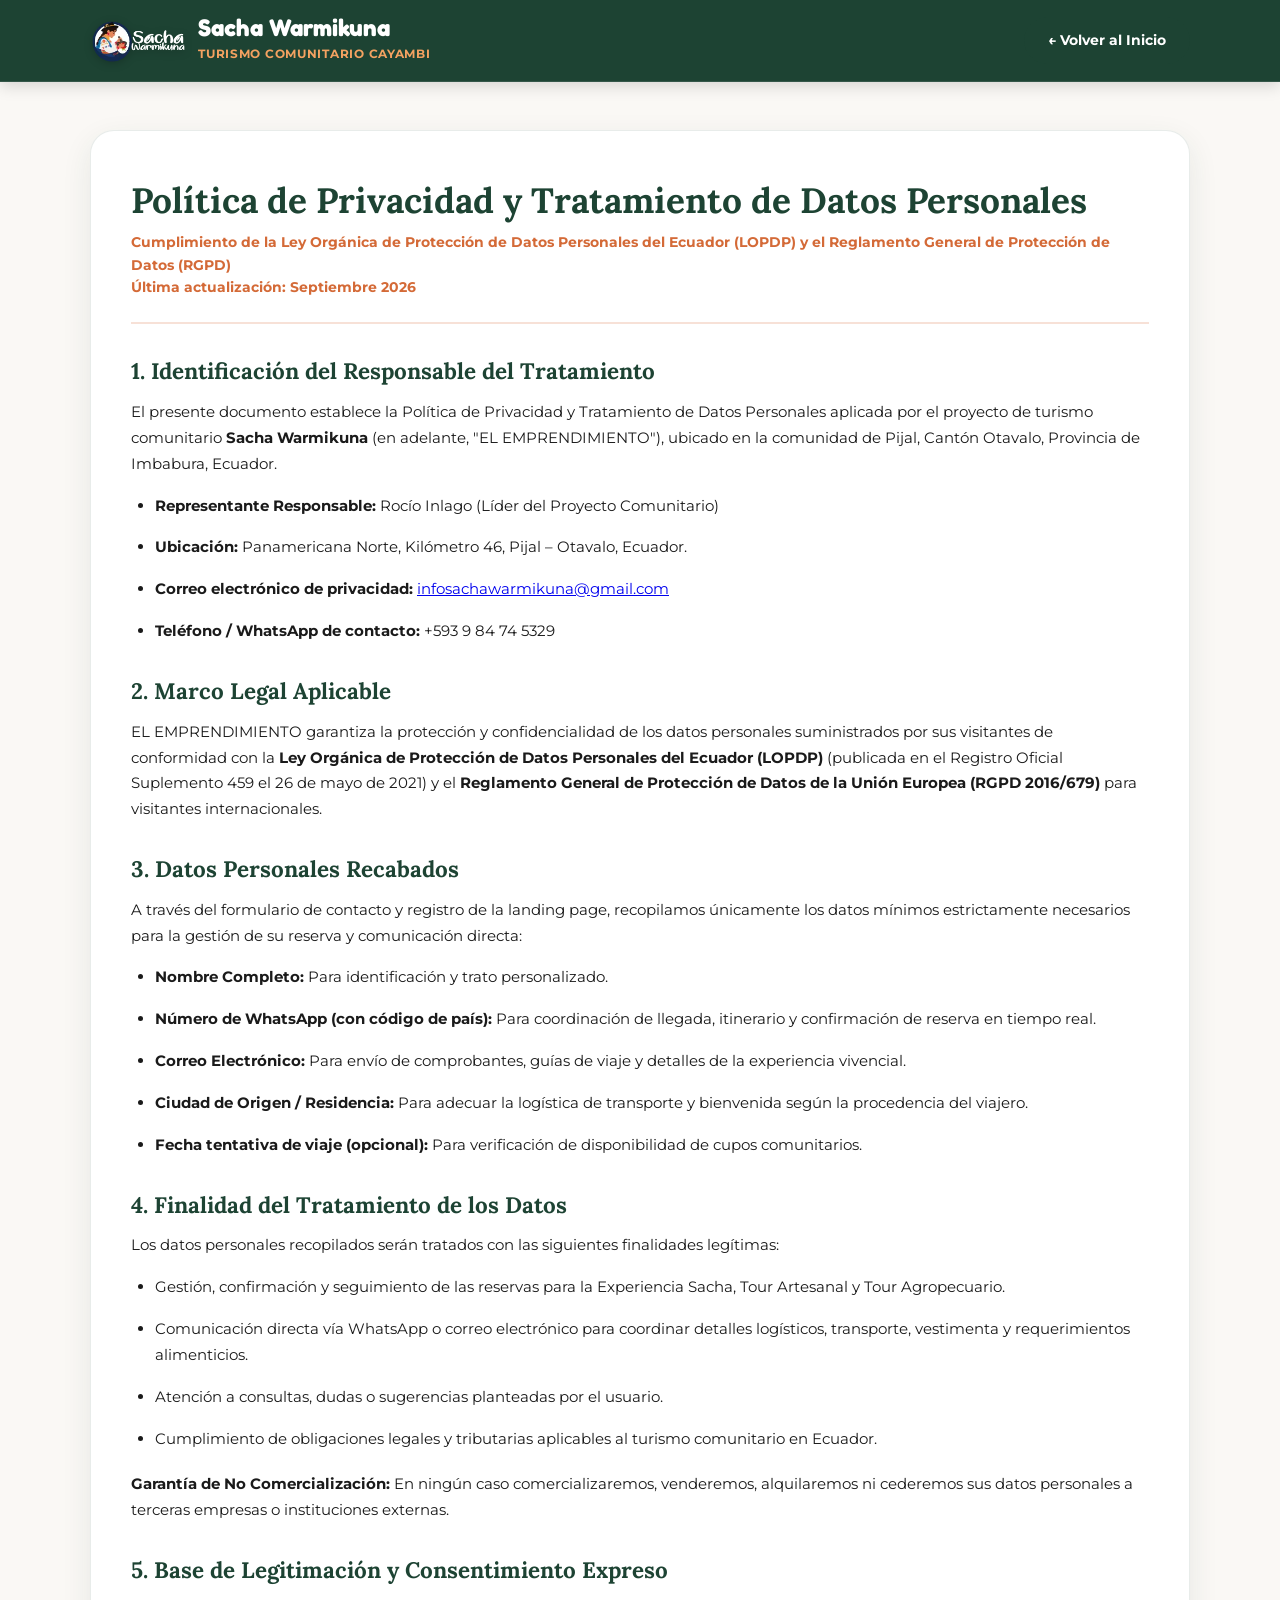
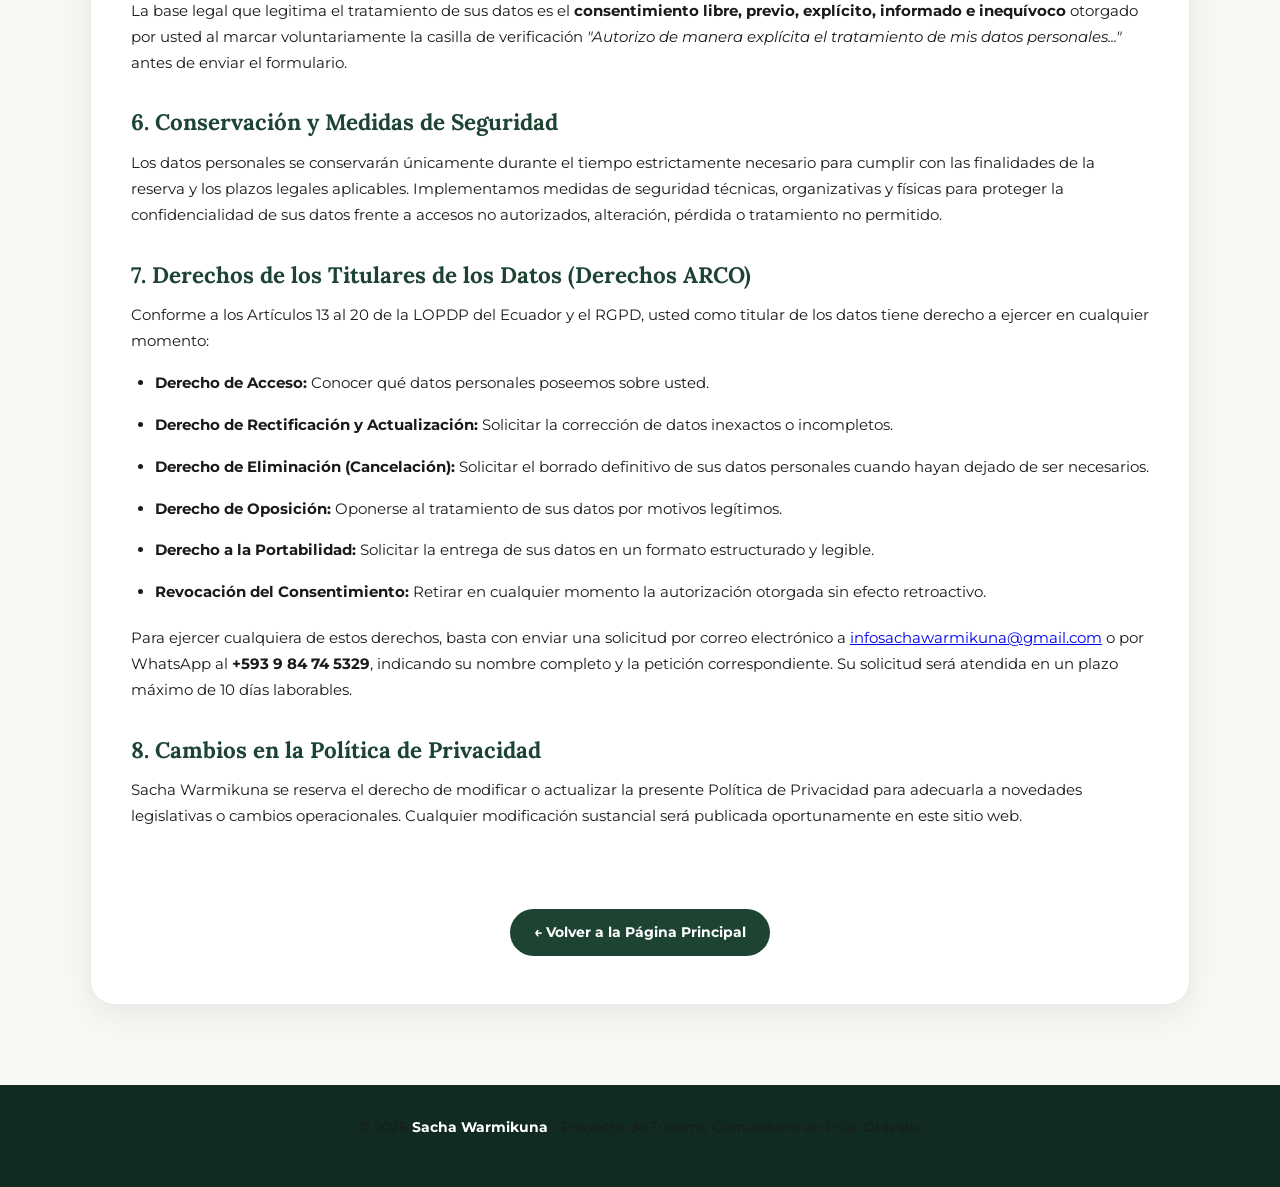
<file: politica-de-privacidad.html>
<!DOCTYPE html>
<html lang="es">
<head>
    <meta charset="UTF-8">
    <meta name="viewport" content="width=device-width, initial-scale=1.0">
    
    <title>Política de Privacidad y Protección de Datos | Sacha Warmikuna</title>
    <meta name="description" content="Política de privacidad y tratamiento de datos personales de Sacha Warmikuna conforme a la LOPDP de Ecuador y el RGPD.">
    <meta name="robots" content="index, follow">

    <link rel="icon" type="image/webp" href="assets/images/logo_sacha_warmikuna.webp">
    <link rel="stylesheet" href="css/styles.css">

    <style>
        .privacy-page {
            padding: 3rem 0 5rem 0;
        }

        .privacy-card {
            background: #FFFFFF;
            border-radius: var(--radius-lg);
            padding: 3rem 2.5rem;
            box-shadow: var(--shadow-card);
            border: 1px solid rgba(29, 67, 51, 0.1);
        }

        @media (max-width: 768px) {
            .privacy-card {
                padding: 1.75rem 1.25rem;
            }
        }

        .privacy-header {
            border-bottom: 2px solid rgba(212, 106, 55, 0.2);
            padding-bottom: 1.5rem;
            margin-bottom: 2rem;
        }

        .privacy-title {
            font-family: var(--font-heading-hero);
            font-size: 2.2rem;
            color: var(--color-primary);
            margin-bottom: 0.5rem;
        }

        .privacy-meta {
            font-size: 0.875rem;
            color: var(--color-secondary);
            font-weight: 700;
        }

        .privacy-body h2 {
            font-family: var(--font-heading-hero);
            font-size: 1.4rem;
            color: var(--color-primary);
            margin: 2rem 0 0.85rem 0;
        }

        .privacy-body p, .privacy-body li {
            font-size: 0.95rem;
            color: var(--color-text-dark);
            line-height: 1.7;
            margin-bottom: 1rem;
        }

        .privacy-body ul {
            padding-left: 1.5rem;
            margin-bottom: 1.25rem;
        }

        .back-btn {
            display: inline-flex;
            align-items: center;
            gap: 0.5rem;
            background: var(--color-primary);
            color: #FFFFFF;
            padding: 0.75rem 1.5rem;
            border-radius: var(--radius-pill);
            text-decoration: none;
            font-weight: 700;
            font-size: 0.9rem;
            transition: var(--transition);
            margin-top: 2rem;
        }

        .back-btn:hover {
            background: var(--color-primary-dark);
            transform: translateY(-2px);
        }
    </style>
</head>
<body>

    <!-- Header Mínimo de Marca -->
    <header class="site-header">
        <div class="container header-inner">
            <a href="index.html" class="brand-logo-wrap">
                <img src="assets/images/logo_sacha_warmikuna.webp" alt="Logo Sacha Warmikuna" class="brand-logo-img">
                <div>
                    <h1 class="brand-name">Sacha Warmikuna</h1>
                    <span class="brand-tagline">Turismo Comunitario Cayambi</span>
                </div>
            </a>
            <a href="index.html" class="back-btn" style="margin-top: 0;">← Volver al Inicio</a>
        </div>
    </header>

    <main class="privacy-page">
        <div class="container">
            <article class="privacy-card">
                
                <div class="privacy-header">
                    <h1 class="privacy-title">Política de Privacidad y Tratamiento de Datos Personales</h1>
                    <div class="privacy-meta">
                        Cumplimiento de la Ley Orgánica de Protección de Datos Personales del Ecuador (LOPDP) y el Reglamento General de Protección de Datos (RGPD)
                        <br>Última actualización: Septiembre 2026
                    </div>
                </div>

                <div class="privacy-body">
                    
                    <h2>1. Identificación del Responsable del Tratamiento</h2>
                    <p>
                        El presente documento establece la Política de Privacidad y Tratamiento de Datos Personales aplicada por el proyecto de turismo comunitario <strong>Sacha Warmikuna</strong> (en adelante, "EL EMPRENDIMIENTO"), ubicado en la comunidad de Pijal, Cantón Otavalo, Provincia de Imbabura, Ecuador.
                    </p>
                    <ul>
                        <li><strong>Representante Responsable:</strong> Rocío Inlago (Líder del Proyecto Comunitario)</li>
                        <li><strong>Ubicación:</strong> Panamericana Norte, Kilómetro 46, Pijal – Otavalo, Ecuador.</li>
                        <li><strong>Correo electrónico de privacidad:</strong> <a href="mailto:infosachawarmikuna@gmail.com">infosachawarmikuna@gmail.com</a></li>
                        <li><strong>Teléfono / WhatsApp de contacto:</strong> +593 9 84 74 5329</li>
                    </ul>

                    <h2>2. Marco Legal Aplicable</h2>
                    <p>
                        EL EMPRENDIMIENTO garantiza la protección y confidencialidad de los datos personales suministrados por sus visitantes de conformidad con la <strong>Ley Orgánica de Protección de Datos Personales del Ecuador (LOPDP)</strong> (publicada en el Registro Oficial Suplemento 459 el 26 de mayo de 2021) y el <strong>Reglamento General de Protección de Datos de la Unión Europea (RGPD 2016/679)</strong> para visitantes internacionales.
                    </p>

                    <h2>3. Datos Personales Recabados</h2>
                    <p>
                        A través del formulario de contacto y registro de la landing page, recopilamos únicamente los datos mínimos estrictamente necesarios para la gestión de su reserva y comunicación directa:
                    </p>
                    <ul>
                        <li><strong>Nombre Completo:</strong> Para identificación y trato personalizado.</li>
                        <li><strong>Número de WhatsApp (con código de país):</strong> Para coordinación de llegada, itinerario y confirmación de reserva en tiempo real.</li>
                        <li><strong>Correo Electrónico:</strong> Para envío de comprobantes, guías de viaje y detalles de la experiencia vivencial.</li>
                        <li><strong>Ciudad de Origen / Residencia:</strong> Para adecuar la logística de transporte y bienvenida según la procedencia del viajero.</li>
                        <li><strong>Fecha tentativa de viaje (opcional):</strong> Para verificación de disponibilidad de cupos comunitarios.</li>
                    </ul>

                    <h2>4. Finalidad del Tratamiento de los Datos</h2>
                    <p>
                        Los datos personales recopilados serán tratados con las siguientes finalidades legítimas:
                    </p>
                    <ul>
                        <li>Gestión, confirmación y seguimiento de las reservas para la Experiencia Sacha, Tour Artesanal y Tour Agropecuario.</li>
                        <li>Comunicación directa vía WhatsApp o correo electrónico para coordinar detalles logísticos, transporte, vestimenta y requerimientos alimenticios.</li>
                        <li>Atención a consultas, dudas o sugerencias planteadas por el usuario.</li>
                        <li>Cumplimiento de obligaciones legales y tributarias aplicables al turismo comunitario en Ecuador.</li>
                    </ul>
                    <p>
                        <strong>Garantía de No Comercialización:</strong> En ningún caso comercializaremos, venderemos, alquilaremos ni cederemos sus datos personales a terceras empresas o instituciones externas.

                    <h2>5. Base de Legitimación y Consentimiento Expreso</h2>
                    <p>
                        La base legal que legitima el tratamiento de sus datos es el <strong>consentimiento libre, previo, explícito, informado e inequívoco</strong> otorgado por usted al marcar voluntariamente la casilla de verificación <em>"Autorizo de manera explícita el tratamiento de mis datos personales..."</em> antes de enviar el formulario.
                    </p>

                    <h2>6. Conservación y Medidas de Seguridad</h2>
                    <p>
                        Los datos personales se conservarán únicamente durante el tiempo estrictamente necesario para cumplir con las finalidades de la reserva y los plazos legales aplicables. Implementamos medidas de seguridad técnicas, organizativas y físicas para proteger la confidencialidad de sus datos frente a accesos no autorizados, alteración, pérdida o tratamiento no permitido.
                    </p>

                    <h2>7. Derechos de los Titulares de los Datos (Derechos ARCO)</h2>
                    <p>
                        Conforme a los Artículos 13 al 20 de la LOPDP del Ecuador y el RGPD, usted como titular de los datos tiene derecho a ejercer en cualquier momento:
                    </p>
                    <ul>
                        <li><strong>Derecho de Acceso:</strong> Conocer qué datos personales poseemos sobre usted.</li>
                        <li><strong>Derecho de Rectificación y Actualización:</strong> Solicitar la corrección de datos inexactos o incompletos.</li>
                        <li><strong>Derecho de Eliminación (Cancelación):</strong> Solicitar el borrado definitivo de sus datos personales cuando hayan dejado de ser necesarios.</li>
                        <li><strong>Derecho de Oposición:</strong> Oponerse al tratamiento de sus datos por motivos legítimos.</li>
                        <li><strong>Derecho a la Portabilidad:</strong> Solicitar la entrega de sus datos en un formato estructurado y legible.</li>
                        <li><strong>Revocación del Consentimiento:</strong> Retirar en cualquier momento la autorización otorgada sin efecto retroactivo.</li>
                    </ul>
                    <p>
                        Para ejercer cualquiera de estos derechos, basta con enviar una solicitud por correo electrónico a <a href="mailto:infosachawarmikuna@gmail.com">infosachawarmikuna@gmail.com</a> o por WhatsApp al <strong>+593 9 84 74 5329</strong>, indicando su nombre completo y la petición correspondiente. Su solicitud será atendida en un plazo máximo de 10 días laborables.

                    <h2>8. Cambios en la Política de Privacidad</h2>
                    <p>
                        Sacha Warmikuna se reserva el derecho de modificar o actualizar la presente Política de Privacidad para adecuarla a novedades legislativas o cambios operacionales. Cualquier modificación sustancial será publicada oportunamente en este sitio web.
                    </p>

                    <div style="text-align: center; margin-top: 3rem;">
                        <a href="index.html" class="back-btn">← Volver a la Página Principal</a>
                    </div>

                </div>
            </article>
        </div>
    </main>

    <footer class="site-footer">
        <div class="container">
            <p>© 2026 <strong>Sacha Warmikuna</strong> - Proyecto de Turismo Comunitario en Pijal, Otavalo.</p>
        </div>
    </footer>

</body>
</html>
</file>
<file: css/styles.css>
/* ==========================================================================
   SACHA WARMIKUNA - LANDING PAGE GUÍA DE ESTILOS VISUALES Y FÓRMULA DE COPYWRITING
   Basado estrictamente en:
   - DATA_MD/sacha-warmikuna-copy-deck.md
   - DATA_MD/sacha-warmikuna-visual-guide.md
   ========================================================================== */

@import url('https://fonts.googleapis.com/css2?family=Lora:ital,wght@0,500;0,600;0,700;1,600&family=Montserrat:wght@400;500;600;700;800&family=Playfair+Display:ital,wght@0,600;0,700;0,800;1,600&family=Fredoka:wght@500;600;700&family=Plus+Jakarta+Sans:wght@400;500;600;700&display=swap');

:root {
    /* Paleta Oficial - Guía de Estilos Visuales */
    --color-primary: #1D4333;          /* Verde Selva Profunda */
    --color-primary-dark: #122B20;     /* Verde Oscuro Intenso */
    --color-secondary: #D46A37;        /* Terracota Cayambi */
    --color-secondary-light: #F4A261;  /* Terracota Suave */
    --color-cta: #E63946;              /* Rojo Urgencia CTA Conversion */
    --color-cta-hover: #C92A37;
    --color-cta-text: #FFFFFF;
    
    /* Tonos Neutros de Soporte */
    --color-bg-light: #FAF8F5;         /* Crema Lino */
    --color-card-bg: #FFFFFF;
    --color-text-dark: #1A1A1A;        /* Carbón Vegetal */
    --color-text-muted: #4A5568;

    /* Jerarquía Tipográfica */
    --font-heading-hero: 'Lora', 'Playfair Display', Georgia, serif;
    --font-heading-sub: 'Montserrat', system-ui, sans-serif;
    --font-body: 'Montserrat', 'Plus Jakarta Sans', system-ui, sans-serif;
    --font-brand-display: 'Fredoka', cursive, sans-serif;

    /* Bordes & Sombras */
    --radius-btn: 8px;                 /* Radio de borde 8px para botones amigables */
    --radius-sm: 8px;
    --radius-md: 16px;
    --radius-lg: 24px;
    --radius-pill: 999px;

    --shadow-subtle: 0 4px 20px rgba(29, 67, 51, 0.06);
    --shadow-card: 0 10px 30px rgba(29, 67, 51, 0.09);
    --shadow-pop: 0 14px 35px rgba(230, 57, 70, 0.35);

    --transition: all 0.3s cubic-bezier(0.16, 1, 0.3, 1);
}

/* Variantes A/B Test de Color de CTA */
body.cta-variant-green {
    --color-cta: #1D4333;
    --color-cta-hover: #122B20;
    --shadow-pop: 0 14px 35px rgba(29, 67, 51, 0.35);
}

body.cta-variant-terracota {
    --color-cta: #D46A37;
    --color-cta-hover: #B55424;
    --shadow-pop: 0 14px 35px rgba(212, 106, 55, 0.35);
}

/* Reset y Base */
*, *::before, *::after {
    box-sizing: border-box;
    margin: 0;
    padding: 0;
}

html {
    scroll-behavior: smooth;
    font-size: 16px;
    -webkit-tap-highlight-color: transparent;
}

body {
    font-family: var(--font-body);
    background-color: var(--color-bg-light);
    color: var(--color-text-dark);
    line-height: 1.6;
    overflow-x: hidden;
}

/* Tipografía de Escaneo Rápido */
h1, .hero-puv-title {
    font-family: var(--font-heading-hero);
    line-height: 1.25;
    color: var(--color-primary);
    font-weight: 700;
}

h2, h3, h4, .font-subhead {
    font-family: var(--font-heading-sub);
    line-height: 1.3;
    color: var(--color-primary);
}

p {
    margin-bottom: 1rem;
    color: var(--color-text-dark);
}

.container {
    width: 100%;
    max-width: 1140px;
    margin: 0 auto;
    padding: 0 1.25rem;
}

/* --------------------------------------------------------------------------
   HEADER (SIN PUNTOS DE FUGA: LOGO ÚNICAMENTE)
   -------------------------------------------------------------------------- */
.site-header {
    background-color: var(--color-primary);
    backdrop-filter: blur(8px);
    border-bottom: 1px solid rgba(255, 255, 255, 0.1);
    padding: 0.85rem 0;
    position: sticky;
    top: 0;
    z-index: 100;
    box-shadow: 0 4px 15px rgba(0, 0, 0, 0.15);
}

.header-inner {
    display: flex;
    justify-content: space-between;
    align-items: center;
}

.brand-logo-wrap {
    display: flex;
    align-items: center;
    gap: 0.75rem;
    text-decoration: none;
}

.brand-logo-img {
    height: 54px;
    width: auto;
    object-fit: contain;
    border: none;
    background: transparent;
    filter: drop-shadow(0 2px 4px rgba(0,0,0,0.2));
}

.brand-name {
    font-family: var(--font-brand-display);
    font-size: 1.5rem;
    font-weight: 700;
    color: #FFFFFF;
    line-height: 1;
}

.brand-tagline {
    font-size: 0.75rem;
    color: var(--color-secondary-light);
    font-weight: 700;
    text-transform: uppercase;
    letter-spacing: 0.06em;
}

.header-badge {
    background: rgba(255, 255, 255, 0.15);
    color: #FFFFFF;
    padding: 0.4rem 0.9rem;
    border-radius: var(--radius-pill);
    font-size: 0.8rem;
    font-weight: 700;
    display: flex;
    align-items: center;
    gap: 0.4rem;
    border: 1px solid rgba(255, 255, 255, 0.25);
}

.pulse-dot {
    width: 8px;
    height: 8px;
    background-color: var(--color-cta);
    border-radius: 50%;
    animation: pulseDot 1.5s infinite;
}

@keyframes pulseDot {
    0% { transform: scale(0.95); box-shadow: 0 0 0 0 rgba(230, 57, 70, 0.7); }
    70% { transform: scale(1); box-shadow: 0 0 0 8px rgba(230, 57, 70, 0); }
    100% { transform: scale(0.95); box-shadow: 0 0 0 0 rgba(230, 57, 70, 0); }
}

/* --------------------------------------------------------------------------
   HERO SECTION (PUV + HERO SHOT VIDEO + FORMULARIO)
   -------------------------------------------------------------------------- */
.hero-section {
    padding: 2rem 0 3.5rem 0;
    background: linear-gradient(180deg, rgba(29, 67, 51, 0.04) 0%, var(--color-bg-light) 100%);
}

.hero-grid {
    display: grid;
    grid-template-columns: 1fr;
    gap: 2rem;
    align-items: flex-start;
}

@media (min-width: 992px) {
    .hero-grid {
        grid-template-columns: 1.15fr 0.85fr;
        gap: 2.5rem;
    }
}

.hero-pill {
    display: inline-flex;
    align-items: center;
    gap: 0.5rem;
    background: rgba(212, 106, 55, 0.12);
    color: var(--color-secondary);
    padding: 0.4rem 1rem;
    border-radius: var(--radius-pill);
    font-size: 0.825rem;
    font-weight: 700;
    border: 1px solid rgba(212, 106, 55, 0.25);
    margin-bottom: 0.75rem;
}

.hero-puv-title {
    font-size: 2.1rem;
    margin-bottom: 1rem;
}

@media (min-width: 768px) {
    .hero-puv-title {
        font-size: 2.65rem;
    }
}

.hero-subtitle {
    font-size: 1.05rem;
    color: var(--color-text-muted);
    font-weight: 500;
    line-height: 1.6;
    margin-bottom: 1.5rem;
}

/* Hero Shot Video Container */
.video-hero-card {
    position: relative;
    border-radius: var(--radius-md);
    overflow: hidden;
    box-shadow: var(--shadow-card);
    border: 3px solid #FFFFFF;
    background: #000;
    cursor: pointer;
}

.video-poster-img {
    width: 100%;
    height: auto;
    aspect-ratio: 16 / 9;
    object-fit: cover;
    transition: var(--transition);
}

.video-hero-card:hover .video-poster-img {
    transform: scale(1.03);
}

.video-play-overlay {
    position: absolute;
    inset: 0;
    background: linear-gradient(180deg, rgba(0, 0, 0, 0.15) 0%, rgba(29, 67, 51, 0.7) 100%);
    display: flex;
    flex-direction: column;
    justify-content: center;
    align-items: center;
    padding: 1.5rem;
    color: #FFFFFF;
    text-align: center;
}

.play-btn-circle {
    width: 72px;
    height: 72px;
    background: var(--color-cta);
    border-radius: 50%;
    display: flex;
    justify-content: center;
    align-items: center;
    box-shadow: var(--shadow-pop);
    transition: var(--transition);
    margin-bottom: 0.85rem;
}

.play-btn-circle svg {
    width: 32px;
    height: 32px;
    fill: #FFFFFF;
    margin-left: 4px;
}

.video-hero-card:hover .play-btn-circle {
    transform: scale(1.12);
}

.video-caption {
    font-size: 0.925rem;
    font-weight: 600;
    text-shadow: 0 2px 4px rgba(0,0,0,0.6);
    line-height: 1.4;
}

/* Formulario de Captación Rápida (Form In-Hero) */
.lead-form-card {
    background: var(--color-card-bg);
    border-radius: var(--radius-lg);
    padding: 2rem 1.75rem;
    box-shadow: var(--shadow-card);
    border: 2px solid rgba(29, 67, 51, 0.12);
}

.lead-form-header {
    text-align: center;
    margin-bottom: 1.25rem;
}

.form-badge {
    background: rgba(212, 106, 55, 0.12);
    color: var(--color-secondary);
    font-size: 0.75rem;
    font-weight: 800;
    text-transform: uppercase;
    letter-spacing: 0.08em;
    padding: 0.25rem 0.75rem;
    border-radius: var(--radius-pill);
    display: inline-block;
    margin-bottom: 0.5rem;
}

.form-title {
    font-size: 1.5rem;
    font-weight: 700;
    color: var(--color-primary);
}

.form-subtitle {
    font-size: 0.85rem;
    color: var(--color-text-muted);
    font-style: italic;
}

.form-group {
    margin-bottom: 1.1rem;
}

.form-label {
    display: block;
    font-size: 0.875rem;
    font-weight: 700;
    color: var(--color-primary);
    margin-bottom: 0.35rem;
}

.form-control {
    width: 100%;
    padding: 0.85rem 1rem;
    font-family: var(--font-body);
    font-size: 1rem;
    color: var(--color-text-dark);
    background-color: #F9FAFB;
    border: 1.5px solid #E2E8F0;
    border-radius: var(--radius-sm);
    transition: var(--transition);
    outline: none;
}

.form-control:focus {
    background-color: #FFFFFF;
    border-color: var(--color-primary);
    box-shadow: 0 0 0 3px rgba(29, 67, 51, 0.12);
}

.form-control.error {
    border-color: #E63946;
    background-color: #FFF5F5;
}

.error-message {
    font-size: 0.775rem;
    color: #E63946;
    font-weight: 600;
    margin-top: 0.25rem;
    display: none;
}

.form-control.error + .error-message {
    display: block;
}

.phone-input-group {
    display: flex;
    gap: 0.5rem;
}

.country-code-select {
    width: 110px;
    padding: 0.85rem 0.5rem;
    font-family: var(--font-body);
    font-size: 0.9rem;
    font-weight: 600;
    background-color: #F9FAFB;
    border: 1.5px solid #E2E8F0;
    border-radius: var(--radius-sm);
    outline: none;
}

.privacy-note {
    font-size: 0.775rem;
    color: var(--color-text-muted);
    display: flex;
    align-items: flex-start;
    gap: 0.4rem;
    margin-top: 0.85rem;
    line-height: 1.4;
}

.privacy-note svg {
    flex-shrink: 0;
    width: 16px;
    height: 16px;
    fill: var(--color-primary);
    margin-top: 1px;
}

/* Checkbox de Autorización de Tratamiento de Datos (LOPDP) */
.checkbox-group {
    margin-top: 1rem;
    margin-bottom: 1.1rem;
}

.checkbox-label {
    display: flex;
    align-items: flex-start;
    gap: 0.6rem;
    font-size: 0.825rem;
    color: var(--color-text-dark);
    line-height: 1.45;
    cursor: pointer;
}

.checkbox-label input[type="checkbox"] {
    width: 18px;
    height: 18px;
    accent-color: var(--color-primary);
    margin-top: 2px;
    flex-shrink: 0;
    cursor: pointer;
}

.privacy-link {
    color: var(--color-secondary);
    font-weight: 700;
    text-decoration: underline;
}

.privacy-link:hover {
    color: var(--color-primary);
}

/* Botón de Llamado a la Acción (CTA Principal - Alto Contraste Rojo Urgencia) */
.btn-cta {
    width: 100%;
    padding: 1.15rem 1.5rem;
    font-family: var(--font-heading-sub);
    font-size: 1.15rem;
    font-weight: 800;
    color: var(--color-cta-text);
    background-color: var(--color-cta);
    border: none;
    border-radius: var(--radius-btn);
    cursor: pointer;
    box-shadow: var(--shadow-pop);
    transition: var(--transition);
    display: flex;
    justify-content: center;
    align-items: center;
    gap: 0.5rem;
    margin-top: 0.5rem;
    letter-spacing: 0.02em;
    text-transform: uppercase;
}

.btn-cta:hover {
    background-color: var(--color-cta-hover);
    transform: translateY(-2px);
    box-shadow: 0 18px 40px rgba(230, 57, 70, 0.45);
}

.btn-cta:active {
    transform: translateY(0);
}

/* --------------------------------------------------------------------------
   SECCIÓN 2: NARRATIVA PERSUASIVA (FÓRMULA PAS)
   -------------------------------------------------------------------------- */
.pas-section {
    padding: 4.5rem 0;
    background: #FFFFFF;
    border-top: 1px solid rgba(29, 67, 51, 0.06);
    border-bottom: 1px solid rgba(29, 67, 51, 0.06);
}

.section-header {
    text-align: center;
    max-width: 760px;
    margin: 0 auto 3rem auto;
}

.section-tag {
    font-size: 0.85rem;
    font-weight: 800;
    text-transform: uppercase;
    letter-spacing: 0.1em;
    color: var(--color-secondary);
    margin-bottom: 0.5rem;
    display: block;
}

.section-title {
    font-size: 2.2rem;
    color: var(--color-primary);
}

.pas-grid {
    display: grid;
    grid-template-columns: 1fr;
    gap: 2rem;
}

@media (min-width: 768px) {
    .pas-grid {
        grid-template-columns: repeat(3, 1fr);
    }
}

.pas-card {
    background: var(--color-bg-light);
    border-radius: var(--radius-md);
    padding: 2rem 1.5rem;
    border: 1px solid rgba(29, 67, 51, 0.08);
    transition: var(--transition);
}

.pas-card:hover {
    transform: translateY(-4px);
    box-shadow: var(--shadow-subtle);
}

.pas-card.problem { border-left: 4px solid #E63946; }
.pas-card.agitation { border-left: 4px solid var(--color-secondary); }
.pas-card.solution { border-left: 4px solid var(--color-primary); }

.pas-card-title {
    font-size: 1.25rem;
    font-weight: 700;
    margin-bottom: 0.85rem;
    color: var(--color-primary);
}

.pas-card-text {
    font-size: 0.95rem;
    color: var(--color-text-dark);
    line-height: 1.65;
}

/* Banner de las 4 Mamas Cayambis */
.mamas-story-banner {
    margin-top: 3.5rem;
    background: linear-gradient(135deg, var(--color-primary) 0%, var(--color-primary-dark) 100%);
    border-radius: var(--radius-lg);
    padding: 2.5rem 2rem;
    color: #FFFFFF;
    display: grid;
    grid-template-columns: 1fr;
    gap: 2rem;
    align-items: center;
}

@media (min-width: 992px) {
    .mamas-story-banner {
        grid-template-columns: 1.1fr 0.9fr;
    }
}

.mamas-story-content h3 {
    color: #FFFFFF;
    font-size: 1.85rem;
    margin-bottom: 1rem;
    font-family: var(--font-heading-hero);
}

.mamas-story-content p {
    color: rgba(255, 255, 255, 0.9);
    font-size: 1rem;
    line-height: 1.65;
}

/* Flat Badges de Garantía */
.flat-badges-wrap {
    display: flex;
    flex-wrap: wrap;
    gap: 0.75rem;
    margin-top: 1.5rem;
}

.flat-badge {
    background: rgba(255, 255, 255, 0.15);
    backdrop-filter: blur(5px);
    border: 1px solid rgba(255, 255, 255, 0.25);
    color: #FFFFFF;
    padding: 0.4rem 0.85rem;
    border-radius: var(--radius-pill);
    font-size: 0.85rem;
    font-weight: 700;
    display: flex;
    align-items: center;
    gap: 0.4rem;
}

/* --------------------------------------------------------------------------
   SECCIÓN 3: EL VIAJE DE DESCUBRIMIENTO (DESGLOSE DEL PAQUETE)
   -------------------------------------------------------------------------- */
.tours-section {
    padding: 4.5rem 0;
    background: var(--color-bg-light);
}

.tours-grid {
    display: grid;
    grid-template-columns: 1fr;
    gap: 2rem;
}

@media (min-width: 768px) {
    .tours-grid {
        grid-template-columns: repeat(3, 1fr);
    }
}

.tour-card {
    background: var(--color-card-bg);
    border-radius: var(--radius-md);
    overflow: hidden;
    box-shadow: var(--shadow-subtle);
    border: 1px solid rgba(29, 67, 51, 0.08);
    display: flex;
    flex-direction: column;
    transition: var(--transition);
}

.tour-card:hover {
    transform: translateY(-6px);
    box-shadow: var(--shadow-card);
}

.tour-img-wrap {
    height: 210px;
    overflow: hidden;
    position: relative;
}

.tour-img {
    width: 100%;
    height: 100%;
    object-fit: cover;
    transition: var(--transition);
}

.tour-card:hover .tour-img {
    transform: scale(1.06);
}

.tour-tag {
    position: absolute;
    top: 1rem;
    left: 1rem;
    background: var(--color-secondary);
    color: #FFFFFF;
    font-size: 0.75rem;
    font-weight: 800;
    padding: 0.25rem 0.75rem;
    border-radius: var(--radius-pill);
    text-transform: uppercase;
}

.tour-body {
    padding: 1.75rem 1.5rem;
    display: flex;
    flex-direction: column;
    flex-grow: 1;
}

.tour-title {
    font-size: 1.35rem;
    margin-bottom: 0.75rem;
    color: var(--color-primary);
}

.tour-desc {
    font-size: 0.95rem;
    color: var(--color-text-dark);
    line-height: 1.6;
}

/* --------------------------------------------------------------------------
   SECCIÓN 4: INFORMACIÓN LOGÍSTICA & GOOGLE MAPS
   -------------------------------------------------------------------------- */
.logistics-box {
    margin-top: 3.5rem;
    background: #FFFFFF;
    border-radius: var(--radius-lg);
    padding: 2.25rem;
    border: 2px dashed var(--color-secondary);
    box-shadow: var(--shadow-subtle);
}

.logistics-title {
    font-size: 1.5rem;
    color: var(--color-primary);
    margin-bottom: 1.25rem;
    text-align: center;
}

.location-single-content {
    display: flex;
    align-items: flex-start;
    gap: 1rem;
    margin-bottom: 1.5rem;
}

.location-single-content p {
    font-size: 1.05rem;
    color: var(--color-text-dark);
    margin-bottom: 0.5rem;
}

.map-link-btn {
    display: inline-flex;
    align-items: center;
    gap: 0.5rem;
    padding: 0.5rem 1.15rem;
    background: var(--color-secondary);
    color: #FFFFFF;
    border-radius: var(--radius-pill);
    font-size: 0.85rem;
    font-weight: 700;
    text-decoration: none;
    transition: var(--transition);
}

.map-link-btn:hover {
    background: var(--color-primary);
    transform: translateY(-2px);
}

.map-embed-container {
    margin-top: 1.25rem;
    border-radius: var(--radius-md);
    overflow: hidden;
    box-shadow: var(--shadow-subtle);
    border: 1px solid rgba(29, 67, 51, 0.15);
}

.author-map-link {
    color: var(--color-primary);
    font-weight: 700;
    text-decoration: none;
    transition: var(--transition);
}

.author-map-link:hover {
    color: var(--color-secondary);
    text-decoration: underline;
}

.review-time-badge {
    font-size: 0.75rem;
    color: var(--color-secondary);
    font-weight: 600;
    margin-bottom: 0.5rem;
    display: block;
}

/* --------------------------------------------------------------------------
   SECCIÓN 5: PRUEBAS SOCIALES (SOCIAL PROOF)
   -------------------------------------------------------------------------- */
.social-proof-section {
    padding: 4.5rem 0;
    background: #FFFFFF;
    border-top: 1px solid rgba(29, 67, 51, 0.06);
}

.testimonials-grid {
    display: grid;
    grid-template-columns: 1fr;
    gap: 2rem;
}

@media (min-width: 768px) {
    .testimonials-grid {
        grid-template-columns: repeat(2, 1fr);
    }
}

.testimonial-card {
    background: rgba(212, 106, 55, 0.05);
    border-radius: var(--radius-md);
    padding: 2rem;
    border: 1px solid rgba(212, 106, 55, 0.2);
    display: flex;
    flex-direction: column;
    justify-content: space-between;
}

.rating-stars {
    color: #F4A261;
    font-size: 1.2rem;
    margin-bottom: 1rem;
}

.testimonial-quote {
    font-size: 1rem;
    color: var(--color-text-dark);
    font-style: italic;
    line-height: 1.65;
    margin-bottom: 1.5rem;
}

.testimonial-user {
    display: flex;
    align-items: center;
    gap: 1rem;
}

/* Fotos con marco circular limpio y sombreado sutil */
.user-avatar {
    width: 56px;
    height: 56px;
    border-radius: 50%;
    object-fit: cover;
    border: 2px solid var(--color-secondary);
    box-shadow: 0 4px 12px rgba(0, 0, 0, 0.12);
}

.user-name {
    font-weight: 700;
    font-size: 1rem;
    color: var(--color-primary);
}

.user-origin {
    font-size: 0.825rem;
    color: var(--color-text-muted);
}

/* --------------------------------------------------------------------------
   SECCIÓN 6: CIERRE Y CALL TO ACTION FINAL
   -------------------------------------------------------------------------- */
.bottom-cta-banner {
    margin-top: 4rem;
    background: linear-gradient(135deg, var(--color-primary) 0%, var(--color-primary-dark) 100%);
    border-radius: var(--radius-lg);
    padding: 3.5rem 2rem;
    text-align: center;
    color: #FFFFFF;
    box-shadow: var(--shadow-card);
}

.bottom-cta-banner h2 {
    color: #FFFFFF;
    font-size: 2.1rem;
    margin-bottom: 1rem;
    font-family: var(--font-heading-hero);
}

.bottom-cta-banner p {
    color: rgba(255, 255, 255, 0.9);
    font-size: 1.1rem;
    max-width: 650px;
    margin: 0 auto 2rem auto;
}

.bottom-cta-banner .btn-cta {
    max-width: 440px;
    margin: 0 auto 1.5rem auto;
}

.direct-chat-note {
    font-size: 0.9rem;
    color: rgba(255, 255, 255, 0.85);
    display: flex;
    flex-direction: column;
    align-items: center;
    gap: 0.5rem;
}

.direct-wa-link {
    display: inline-flex;
    align-items: center;
    gap: 0.5rem;
    background: #25D366;
    color: #FFFFFF;
    padding: 0.6rem 1.25rem;
    border-radius: var(--radius-pill);
    font-weight: 700;
    text-decoration: none;
    font-size: 0.9rem;
    transition: var(--transition);
}

.direct-wa-link:hover {
    transform: scale(1.05);
}

/* --------------------------------------------------------------------------
   FOOTER (ZERO DISTRACTION)
   -------------------------------------------------------------------------- */
.site-footer {
    background: var(--color-primary-dark);
    color: rgba(255, 255, 255, 0.7);
    padding: 2rem 0;
    text-align: center;
    font-size: 0.85rem;
}

.site-footer strong {
    color: #FFFFFF;
}

/* Botón Flotante WhatsApp */
.whatsapp-float-btn {
    position: fixed;
    bottom: 24px;
    right: 24px;
    background-color: #25D366;
    color: #FFFFFF;
    width: 60px;
    height: 60px;
    border-radius: 50%;
    display: flex;
    align-items: center;
    justify-content: center;
    box-shadow: 0 8px 24px rgba(37, 211, 102, 0.4);
    z-index: 990;
    text-decoration: none;
    transition: var(--transition);
}

.whatsapp-float-btn:hover {
    transform: scale(1.1);
}

.whatsapp-float-btn svg {
    width: 34px;
    height: 34px;
    fill: #FFFFFF;
}

/* Panel A/B Testing */
.ab-testing-toggle {
    position: fixed;
    bottom: 24px;
    left: 24px;
    z-index: 999;
}

.ab-toggle-btn {
    background: var(--color-primary);
    color: #FFFFFF;
    border: 1px solid rgba(255, 255, 255, 0.2);
    padding: 0.5rem 0.85rem;
    border-radius: var(--radius-pill);
    font-size: 0.775rem;
    font-weight: 700;
    cursor: pointer;
    box-shadow: 0 4px 12px rgba(0,0,0,0.2);
}

.ab-panel {
    position: absolute;
    bottom: 45px;
    left: 0;
    width: 280px;
    background: #FFFFFF;
    border: 1px solid rgba(29, 67, 51, 0.15);
    border-radius: var(--radius-md);
    padding: 1.25rem;
    box-shadow: 0 10px 30px rgba(0, 0, 0, 0.2);
    display: none;
}

.ab-panel.active { display: block; }
.ab-panel h4 { font-size: 0.95rem; margin-bottom: 0.85rem; color: var(--color-primary); }
.ab-control-group { margin-bottom: 0.85rem; }
.ab-control-group label { display: block; font-size: 0.775rem; font-weight: 700; color: var(--color-text-muted); margin-bottom: 0.25rem; }
.ab-select { width: 100%; padding: 0.4rem; font-size: 0.8rem; border-radius: 4px; border: 1px solid #CBD5E1; }

/* --------------------------------------------------------------------------
   MODAL AGRADECIMIENTO (THANK YOU PAGE)
   -------------------------------------------------------------------------- */
.thank-you-modal {
    position: fixed;
    inset: 0;
    background: rgba(18, 43, 32, 0.85);
    backdrop-filter: blur(8px);
    z-index: 2000;
    display: flex;
    justify-content: center;
    align-items: center;
    opacity: 0;
    pointer-events: none;
    transition: var(--transition);
    padding: 1.25rem;
}

.thank-you-modal.active {
    opacity: 1;
    pointer-events: auto;
}

.thank-you-card {
    background: #FFFFFF;
    border-radius: var(--radius-lg);
    max-width: 540px;
    width: 100%;
    padding: 2.5rem 2rem;
    text-align: center;
    box-shadow: 0 25px 50px rgba(0,0,0,0.25);
    animation: popUp 0.4s cubic-bezier(0.16, 1, 0.3, 1);
}

@keyframes popUp {
    from { transform: scale(0.9); opacity: 0; }
    to { transform: scale(1); opacity: 1; }
}

.check-icon-circle {
    width: 72px;
    height: 72px;
    background: #D1FAE5;
    color: #059669;
    border-radius: 50%;
    display: flex;
    align-items: center;
    justify-content: center;
    margin: 0 auto 1.25rem auto;
}

.check-icon-circle svg { width: 40px; height: 40px; fill: #059669; }

.thank-you-title {
    font-size: 2rem;
    font-family: var(--font-heading-hero);
    color: var(--color-primary);
    margin-bottom: 0.75rem;
}

.thank-you-lead {
    font-size: 1.05rem;
    color: var(--color-secondary);
    font-weight: 700;
    margin-bottom: 1rem;
}

.thank-you-text {
    font-size: 0.95rem;
    color: var(--color-text-dark);
    margin-bottom: 1.75rem;
    line-height: 1.6;
}

.direct-wa-btn-container {
    margin-bottom: 1.75rem;
}

.btn-direct-wa {
    display: inline-flex;
    align-items: center;
    gap: 0.6rem;
    background: #25D366;
    color: #FFFFFF;
    padding: 0.9rem 1.5rem;
    border-radius: var(--radius-btn);
    font-weight: 800;
    text-decoration: none;
    font-size: 1rem;
    box-shadow: 0 8px 20px rgba(37, 211, 102, 0.35);
    transition: var(--transition);
}

.btn-direct-wa:hover {
    transform: translateY(-2px);
    box-shadow: 0 12px 25px rgba(37, 211, 102, 0.5);
}

.btn-modal-close {
    background: var(--color-bg-light);
    color: var(--color-primary);
    border: 1px solid rgba(29, 67, 51, 0.2);
    padding: 0.75rem 1.5rem;
    border-radius: var(--radius-pill);
    font-weight: 700;
    cursor: pointer;
    font-size: 0.9rem;
}

/* Modal Video Player */
.video-modal {
    position: fixed;
    inset: 0;
    background: rgba(0, 0, 0, 0.9);
    z-index: 1000;
    display: flex;
    justify-content: center;
    align-items: center;
    opacity: 0;
    pointer-events: none;
    transition: var(--transition);
    padding: 1rem;
}

.video-modal.active { opacity: 1; pointer-events: auto; }
.video-modal-content { position: relative; width: 100%; max-width: 900px; aspect-ratio: 16 / 9; background: #000; border-radius: var(--radius-md); overflow: hidden; }
.video-modal-close { position: absolute; top: -45px; right: 0; background: none; border: none; color: #FFF; font-size: 2rem; cursor: pointer; }
</file>
